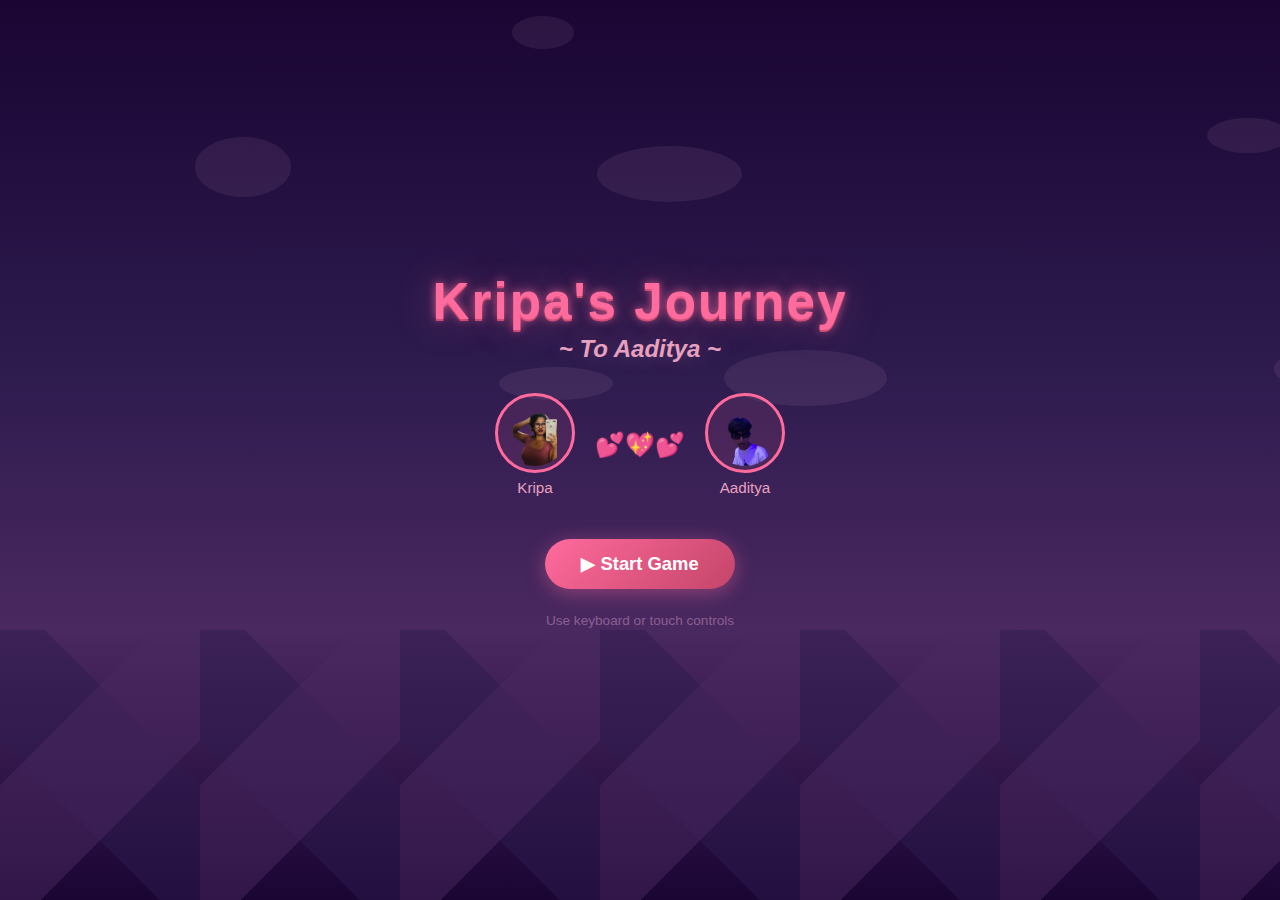
<file: index.html>
<!DOCTYPE html>
<html lang="en">
<head>
    <meta charset="UTF-8">
    <meta name="viewport" content="width=device-width, initial-scale=1.0, user-scalable=no, maximum-scale=1.0">
    <meta name="apple-mobile-web-app-capable" content="yes">

    <title>💕 Journey to Aaditya 💕</title> 

    <!-- Favicon (browser tab icon) -->
    <link rel="icon" type="image/png" href="thumbnail.jpg">
    <!-- Open Graph tags for social media previews -->
    <meta property="og:url" content="https://adityahora.github.io/mario/">
    <meta property="og:type" content="website">
    <meta property="og:title" content="💕 Journey to Aaditya 💕">
    <meta property="og:description" content="Mario ❤️">
    <meta property="og:image" content="https://adityahora.github.io/mario/thumbnail.jpg">

    <!-- Twitter card support (optional) -->
    <meta name="twitter:card" content="summary_large_image">
    <meta name="twitter:image" content="https://adityahora.github.io/mario/thumbnail.jpg">

    <link rel="stylesheet" href="style.css">
</head>

<body>
    <!-- ===== TITLE SCREEN ===== -->
    <div id="title-screen" class="screen active">
        <div class="title-bg">
            <div class="parallax-clouds" id="title-clouds"></div>
            <div class="parallax-mountains"></div>
        </div>
        <div class="title-content">
            <h1 class="game-title">Kripa's Journey</h1>
            <h2 class="game-subtitle">~ To Aaditya ~</h2>
            <div class="title-characters">
                <div class="title-char kripa-char">
                    <img src="kripa.png" alt="Kripa" onerror="this.style.display='none'; this.parentElement.querySelector('.fallback').style.display='flex';">
                    <div class="fallback" style="display:none;">🧍‍♀️</div>
                    <span>Kripa</span>
                </div>
                <div class="title-hearts">💕💖💕</div>
                <div class="title-char aaditya-char">
                    <img src="aaditya.png" alt="Aaditya" onerror="this.style.display='none'; this.parentElement.querySelector('.fallback').style.display='flex';">
                    <div class="fallback" style="display:none;">🧍‍♂️</div>
                    <span>Aaditya</span>
                </div>
            </div>
            <button class="btn-main" onclick="showTutorial()">▶ Start Game</button>
            <div class="title-footer">Use keyboard or touch controls</div>
        </div>
    </div>

    <!-- ===== TUTORIAL SCREEN ===== -->
    <div id="tutorial-screen" class="screen">
        <div class="tutorial-box">
            <h2>How to Play 💖</h2>
            <div class="tutorial-sections">
                <div class="tutorial-section">
                    <h3>🎮 Controls</h3>
                    <div class="control-grid">
                        <div class="control-item">
                            <div class="key-display">W</div>
                            <span>Move Right</span>
                        </div>
                        <div class="control-item">
                            <div class="key-display">S</div>
                            <span>Move Left</span>
                        </div>
                        <div class="control-item">
                            <div class="key-display">Space</div>
                            <span>Jump</span>
                        </div>
                        <div class="control-item">
                            <div class="key-display">📱 Touch</div>
                            <span>On-screen buttons</span>
                        </div>
                    </div>
                </div>
                <div class="tutorial-section">
                    <h3>🎯 Goal</h3>
                    <p>Collect <strong>ALL 🌹 roses</strong> in each level to unlock the path to <strong>Aaditya</strong>! He'll be waiting at the end, but you can only reach him once every rose is collected. 💕</p>
                </div>
                <div class="tutorial-section">
                    <h3>⚠️ Watch Out!</h3>
                    <div class="tutorial-items">
                        <div class="tut-item"><span class="tut-icon">🦀</span> Enemies - Jump on them to squish, or dodge them!</div>
                        <div class="tut-item"><span class="tut-icon">🕳️</span> Gaps - Don't fall off the edge!</div>
                        <div class="tut-item"><span class="tut-icon">🌹</span> Roses - Collect ALL to unlock the goal!</div>
                        <div class="tut-item"><span class="tut-icon">💖</span> Hearts - Pick up for extra lives!</div>
                    </div>
                </div>
                <div class="tutorial-section">
                    <h3>❤️ Lives & Checkpoints</h3>
                    <p>You have <strong>5 lives</strong>. If you lose them all, don't worry — each level is a <strong>checkpoint</strong>! You'll restart the current level, not the whole game. 💪</p>
                </div>
            </div>
            <button class="btn-main" onclick="startGame()">Let's Go! 💖</button>
        </div>
    </div>

    <!-- ===== GAME SCREEN ===== -->
    <div id="game-screen" class="screen">
        <!-- HUD -->
        <div class="hud">
            <div class="hud-left">
                <div class="hud-lives" id="hud-lives">
                    <span>❤️</span><span>❤️</span><span>❤️</span><span>❤️</span><span>❤️</span>
                </div>
            </div>
            <div class="hud-center">
                <div class="hud-level" id="hud-level">Level 1</div>
                <div class="hud-level-name" id="hud-level-name">The Garden of Love</div>
            </div>
            <div class="hud-right">
                <div class="hud-score">⭐ <span id="hud-score">0</span></div>
                <div class="hud-roses-display">🌹 <span id="hud-roses">0 / 0</span></div>
                <div class="hud-goal-status" id="hud-goal-status">🔒 Collect all roses</div>
            </div>
        </div>

        <!-- Game Canvas -->
        <canvas id="game-canvas"></canvas>

        <!-- Level Intro Overlay -->
        <div class="level-intro" id="level-intro">
            <div class="level-intro-box">
                <h2 id="level-intro-title">Level 1</h2>
                <p id="level-intro-name">The Garden of Love</p>
                <p id="level-intro-hint" class="level-hint"></p>
            </div>
        </div>

        <!-- Mobile Controls -->
        <div class="mobile-controls" id="mobile-controls">
            <div class="mobile-left">
                <button class="mobile-btn" id="btn-left" aria-label="Move Left">◀</button>
                <button class="mobile-btn" id="btn-right" aria-label="Move Right">▶</button>
            </div>
            <div class="mobile-right">
                <button class="mobile-btn mobile-btn-jump" id="btn-jump" aria-label="Jump">▲</button>
            </div>
        </div>

        <!-- Pause Button -->
        <button class="pause-btn" id="pause-btn" onclick="togglePause()" aria-label="Pause">⏸️</button>
    </div>

    <!-- ===== PAUSE OVERLAY ===== -->
    <div id="pause-overlay" class="overlay">
        <div class="overlay-box">
            <h2>⏸️ Paused</h2>
            <button class="btn-main" onclick="togglePause()">▶ Resume</button>
            <button class="btn-secondary" onclick="restartLevel()">🔄 Restart Level</button>
            <button class="btn-secondary" onclick="quitToTitle()">🏠 Main Menu</button>
        </div>
    </div>

    <!-- ===== LEVEL COMPLETE OVERLAY ===== -->
    <div id="level-complete-overlay" class="overlay">
        <div class="overlay-box level-complete-box">
            <h2 id="lc-title">Level Complete! 💖</h2>
            <p id="lc-message" class="lc-msg"></p>
            <div class="lc-stats">
                <div class="lc-stat"><span>⭐</span><span id="lc-score">0</span></div>
                <div class="lc-stat"><span>⏱️</span><span id="lc-time">0s</span></div>
            </div>
            <button class="btn-main" id="lc-next-btn" onclick="nextLevel()">Next Level →</button>
        </div>
    </div>

    <!-- ===== GAME OVER OVERLAY ===== -->
    <div id="gameover-overlay" class="overlay">
        <div class="overlay-box gameover-box">
            <h2>💔 Game Over</h2>
            <p class="go-msg">Don't give up! Aaditya is still waiting at the same spot! 💕</p>
            <button class="btn-main" onclick="retryGame()">Retry This Level ❤️</button>
            <button class="btn-secondary" onclick="quitToTitle()">Main Menu</button>
        </div>
    </div>

    <!-- ===== VICTORY SCREEN ===== -->
    <div id="victory-screen" class="screen">
        <canvas id="victory-canvas"></canvas>
        <div class="victory-content" id="victory-content">
            <div class="victory-characters">
                <div class="v-char v-kripa">
                    <img src="kripa.png" alt="Kripa" onerror="this.textContent='🧍‍♀️'; this.style.fontSize='4rem';">
                </div>
                <div class="v-heart-big">💖</div>
                <div class="v-char v-aaditya">
                    <img src="aaditya.png" alt="Aaditya" onerror="this.textContent='🧍‍♂️'; this.style.fontSize='4rem';">
                </div>
            </div>
            <h1 class="victory-title">You Made It! 🎉</h1>
            <div class="victory-message" id="victory-message"></div>
            <div class="victory-stats">
                <div class="v-stat"><span>⭐ Score</span><span id="v-score">0</span></div>
                <div class="v-stat"><span>❤️ Lives Left</span><span id="v-lives">0</span></div>
            </div>
            <button class="btn-main victory-btn" onclick="quitToTitle()">Play Again 💕</button>
        </div>
    </div>

    <script src="sounds.js"></script>
    <script src="game.js"></script>
</body>
</html>
</file>
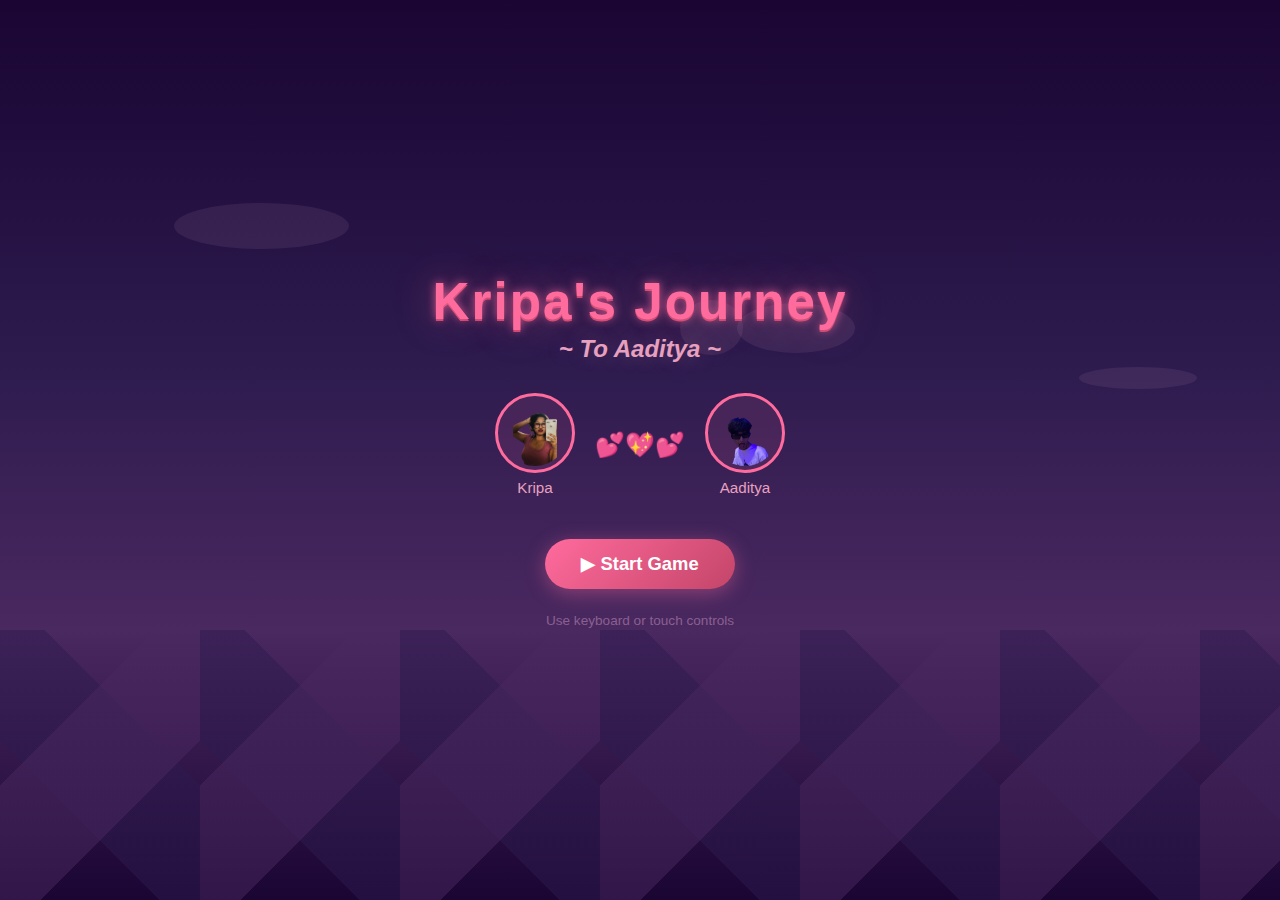
<file: mario/index.html>
<!DOCTYPE html>
<html lang="en">
<head>
    <meta charset="UTF-8">
    <meta name="viewport" content="width=device-width, initial-scale=1.0, user-scalable=no, maximum-scale=1.0">
    <meta name="apple-mobile-web-app-capable" content="yes">

    <title>💕 Journey to Aaditya 💕</title>

    <!-- Favicon (browser tab icon) -->
    <link rel="icon" type="image/png" href="thumbnail.jpg">
    <!-- Open Graph tags for social media previews -->
    <meta property="og:url" content="https://adityahora.github.io/mario/">
    <meta property="og:type" content="website">
    <meta property="og:title" content="💕 Kripa's Journey to Aaditya 💕">
    <meta property="og:description" content="Open this special page for Kripa ❤️">
    <meta property="og:image" content="https://adityahora.github.io/mario/thumbnail.jpg">

    <!-- Twitter card support (optional) -->
    <meta name="twitter:card" content="summary_large_image">
    <meta name="twitter:image" content="https://adityahora.github.io/mario/thumbnail.jpg">

    <link rel="stylesheet" href="style.css">
</head>

<body>
    <!-- ===== TITLE SCREEN ===== -->
    <div id="title-screen" class="screen active">
        <div class="title-bg">
            <div class="parallax-clouds" id="title-clouds"></div>
            <div class="parallax-mountains"></div>
        </div>
        <div class="title-content">
            <h1 class="game-title">Kripa's Journey</h1>
            <h2 class="game-subtitle">~ To Aaditya ~</h2>
            <div class="title-characters">
                <div class="title-char kripa-char">
                    <img src="kripa.png" alt="Kripa" onerror="this.style.display='none'; this.parentElement.querySelector('.fallback').style.display='flex';">
                    <div class="fallback" style="display:none;">🧍‍♀️</div>
                    <span>Kripa</span>
                </div>
                <div class="title-hearts">💕💖💕</div>
                <div class="title-char aaditya-char">
                    <img src="aaditya.png" alt="Aaditya" onerror="this.style.display='none'; this.parentElement.querySelector('.fallback').style.display='flex';">
                    <div class="fallback" style="display:none;">🧍‍♂️</div>
                    <span>Aaditya</span>
                </div>
            </div>
            <button class="btn-main" onclick="showTutorial()">▶ Start Game</button>
            <div class="title-footer">Use keyboard or touch controls</div>
        </div>
    </div>

    <!-- ===== TUTORIAL SCREEN ===== -->
    <div id="tutorial-screen" class="screen">
        <div class="tutorial-box">
            <h2>How to Play 💖</h2>
            <div class="tutorial-sections">
                <div class="tutorial-section">
                    <h3>🎮 Controls</h3>
                    <div class="control-grid">
                        <div class="control-item">
                            <div class="key-display">W</div>
                            <span>Move Right</span>
                        </div>
                        <div class="control-item">
                            <div class="key-display">S</div>
                            <span>Move Left</span>
                        </div>
                        <div class="control-item">
                            <div class="key-display">Space</div>
                            <span>Jump</span>
                        </div>
                        <div class="control-item">
                            <div class="key-display">📱 Touch</div>
                            <span>On-screen buttons</span>
                        </div>
                    </div>
                </div>
                <div class="tutorial-section">
                    <h3>🎯 Goal</h3>
                    <p>Collect <strong>ALL 🌹 roses</strong> in each level to unlock the path to <strong>Aaditya</strong>! He'll be waiting at the end, but you can only reach him once every rose is collected. 💕</p>
                </div>
                <div class="tutorial-section">
                    <h3>⚠️ Watch Out!</h3>
                    <div class="tutorial-items">
                        <div class="tut-item"><span class="tut-icon">🦀</span> Enemies - Jump on them to squish, or dodge them!</div>
                        <div class="tut-item"><span class="tut-icon">🕳️</span> Gaps - Don't fall off the edge!</div>
                        <div class="tut-item"><span class="tut-icon">🌹</span> Roses - Collect ALL to unlock the goal!</div>
                        <div class="tut-item"><span class="tut-icon">💖</span> Hearts - Pick up for extra lives!</div>
                    </div>
                </div>
                <div class="tutorial-section">
                    <h3>❤️ Lives & Checkpoints</h3>
                    <p>You have <strong>5 lives</strong>. If you lose them all, don't worry — each level is a <strong>checkpoint</strong>! You'll restart the current level, not the whole game. 💪</p>
                </div>
            </div>
            <button class="btn-main" onclick="startGame()">Let's Go! 💖</button>
        </div>
    </div>

    <!-- ===== GAME SCREEN ===== -->
    <div id="game-screen" class="screen">
        <!-- HUD -->
        <div class="hud">
            <div class="hud-left">
                <div class="hud-lives" id="hud-lives">
                    <span>❤️</span><span>❤️</span><span>❤️</span><span>❤️</span><span>❤️</span>
                </div>
            </div>
            <div class="hud-center">
                <div class="hud-level" id="hud-level">Level 1</div>
                <div class="hud-level-name" id="hud-level-name">The Garden of Love</div>
            </div>
            <div class="hud-right">
                <div class="hud-score">⭐ <span id="hud-score">0</span></div>
                <div class="hud-roses-display">🌹 <span id="hud-roses">0 / 0</span></div>
                <div class="hud-goal-status" id="hud-goal-status">🔒 Collect all roses</div>
            </div>
        </div>

        <!-- Game Canvas -->
        <canvas id="game-canvas"></canvas>

        <!-- Level Intro Overlay -->
        <div class="level-intro" id="level-intro">
            <div class="level-intro-box">
                <h2 id="level-intro-title">Level 1</h2>
                <p id="level-intro-name">The Garden of Love</p>
                <p id="level-intro-hint" class="level-hint"></p>
            </div>
        </div>

        <!-- Mobile Controls -->
        <div class="mobile-controls" id="mobile-controls">
            <div class="mobile-left">
                <button class="mobile-btn" id="btn-left" aria-label="Move Left">◀</button>
                <button class="mobile-btn" id="btn-right" aria-label="Move Right">▶</button>
            </div>
            <div class="mobile-right">
                <button class="mobile-btn mobile-btn-jump" id="btn-jump" aria-label="Jump">▲</button>
            </div>
        </div>

        <!-- Pause Button -->
        <button class="pause-btn" id="pause-btn" onclick="togglePause()" aria-label="Pause">⏸️</button>
    </div>

    <!-- ===== PAUSE OVERLAY ===== -->
    <div id="pause-overlay" class="overlay">
        <div class="overlay-box">
            <h2>⏸️ Paused</h2>
            <button class="btn-main" onclick="togglePause()">▶ Resume</button>
            <button class="btn-secondary" onclick="restartLevel()">🔄 Restart Level</button>
            <button class="btn-secondary" onclick="quitToTitle()">🏠 Main Menu</button>
        </div>
    </div>

    <!-- ===== LEVEL COMPLETE OVERLAY ===== -->
    <div id="level-complete-overlay" class="overlay">
        <div class="overlay-box level-complete-box">
            <h2 id="lc-title">Level Complete! 💖</h2>
            <p id="lc-message" class="lc-msg"></p>
            <div class="lc-stats">
                <div class="lc-stat"><span>⭐</span><span id="lc-score">0</span></div>
                <div class="lc-stat"><span>⏱️</span><span id="lc-time">0s</span></div>
            </div>
            <button class="btn-main" id="lc-next-btn" onclick="nextLevel()">Next Level →</button>
        </div>
    </div>

    <!-- ===== GAME OVER OVERLAY ===== -->
    <div id="gameover-overlay" class="overlay">
        <div class="overlay-box gameover-box">
            <h2>💔 Game Over</h2>
            <p class="go-msg">Don't give up! Aaditya is still waiting at the same spot! 💕</p>
            <button class="btn-main" onclick="retryGame()">Retry This Level ❤️</button>
            <button class="btn-secondary" onclick="quitToTitle()">Main Menu</button>
        </div>
    </div>

    <!-- ===== VICTORY SCREEN ===== -->
    <div id="victory-screen" class="screen">
        <canvas id="victory-canvas"></canvas>
        <div class="victory-content" id="victory-content">
            <div class="victory-characters">
                <div class="v-char v-kripa">
                    <img src="kripa.png" alt="Kripa" onerror="this.textContent='🧍‍♀️'; this.style.fontSize='4rem';">
                </div>
                <div class="v-heart-big">💖</div>
                <div class="v-char v-aaditya">
                    <img src="aaditya.png" alt="Aaditya" onerror="this.textContent='🧍‍♂️'; this.style.fontSize='4rem';">
                </div>
            </div>
            <h1 class="victory-title">You Made It! 🎉</h1>
            <div class="victory-message" id="victory-message"></div>
            <div class="victory-stats">
                <div class="v-stat"><span>⭐ Score</span><span id="v-score">0</span></div>
                <div class="v-stat"><span>❤️ Lives Left</span><span id="v-lives">0</span></div>
            </div>
            <button class="btn-main victory-btn" onclick="quitToTitle()">Play Again 💕</button>
        </div>
    </div>

    <script src="sounds.js"></script>
    <script src="game.js"></script>
</body>
</html>
</file>
<file: style.css>
/* ============================================
   RESET & BASE
   ============================================ */
* {
    margin: 0;
    padding: 0;
    box-sizing: border-box;
    -webkit-tap-highlight-color: transparent;
    -webkit-touch-callout: none;
    -webkit-user-select: none;
    user-select: none;
}

html, body {
    width: 100%;
    height: 100%;
    overflow: hidden;
    font-family: 'Segoe UI', 'Arial', sans-serif;
    background: #0a0014;
    touch-action: none;
}

/* ============================================
   SCREENS
   ============================================ */
.screen {
    position: fixed;
    top: 0; left: 0;
    width: 100%; height: 100%;
    display: none;
    z-index: 1;
}
.screen.active {
    display: flex;
}

.overlay {
    position: fixed;
    top: 0; left: 0;
    width: 100%; height: 100%;
    background: rgba(0, 0, 0, 0.75);
    backdrop-filter: blur(6px);
    display: none;
    justify-content: center;
    align-items: center;
    z-index: 100;
}
.overlay.active {
    display: flex;
}

.overlay-box {
    background: linear-gradient(135deg, #1a0a2e, #2d1b4e);
    border: 2px solid #ff6b9d;
    border-radius: 20px;
    padding: 40px 50px;
    text-align: center;
    max-width: 420px;
    width: 90%;
    box-shadow: 0 0 40px rgba(255, 107, 157, 0.3);
    animation: popIn 0.4s cubic-bezier(0.175, 0.885, 0.32, 1.275);
}
.overlay-box h2 {
    color: #ff6b9d;
    font-size: 1.8rem;
    margin-bottom: 16px;
}
.overlay-box p {
    color: #d4a0c0;
    margin-bottom: 20px;
    line-height: 1.5;
}

/* ============================================
   BUTTONS
   ============================================ */
.btn-main {
    background: linear-gradient(135deg, #ff6b9d, #c44569);
    border: none;
    color: white;
    padding: 14px 36px;
    font-size: 1.15rem;
    font-weight: bold;
    border-radius: 50px;
    cursor: pointer;
    display: inline-block;
    margin: 8px;
    box-shadow: 0 4px 20px rgba(255, 107, 157, 0.4);
    transition: transform 0.2s, box-shadow 0.2s;
}
.btn-main:hover {
    transform: translateY(-2px) scale(1.03);
    box-shadow: 0 6px 30px rgba(255, 107, 157, 0.6);
}
.btn-main:active {
    transform: scale(0.97);
}

.btn-secondary {
    background: rgba(255, 107, 157, 0.15);
    border: 1px solid rgba(255, 107, 157, 0.4);
    color: #e8a0bf;
    padding: 10px 28px;
    font-size: 1rem;
    border-radius: 50px;
    cursor: pointer;
    display: inline-block;
    margin: 6px;
    transition: all 0.2s;
}
.btn-secondary:hover {
    background: rgba(255, 107, 157, 0.25);
    border-color: #ff6b9d;
}

/* ============================================
   TITLE SCREEN
   ============================================ */
#title-screen {
    background: linear-gradient(180deg, #1a0533 0%, #2d1b4e 40%, #4a2860 70%, #1a0533 100%);
    flex-direction: column;
    justify-content: center;
    align-items: center;
}

.title-bg {
    position: absolute;
    top: 0; left: 0;
    width: 100%; height: 100%;
    overflow: hidden;
}

.parallax-clouds {
    position: absolute;
    width: 200%; height: 100%;
    top: 0; left: 0;
    animation: cloud-scroll 60s linear infinite;
}

.cloud {
    position: absolute;
    background: rgba(255, 200, 230, 0.08);
    border-radius: 50%;
}

.parallax-mountains {
    position: absolute;
    bottom: 0;
    width: 100%; height: 30%;
    background:
        linear-gradient(135deg, transparent 33%, rgba(74, 40, 96, 0.5) 33%, rgba(74, 40, 96, 0.5) 66%, transparent 66%),
        linear-gradient(225deg, transparent 33%, rgba(45, 27, 78, 0.5) 33%, rgba(45, 27, 78, 0.5) 66%, transparent 66%);
    background-size: 200px 100%;
}

.title-content {
    position: relative;
    z-index: 2;
    text-align: center;
}

.game-title {
    font-size: 3.2rem;
    color: #ff6b9d;
    text-shadow:
        0 0 10px rgba(255, 107, 157, 0.8),
        0 0 40px rgba(255, 107, 157, 0.4),
        0 2px 0 #c44569;
    margin-bottom: 4px;
    letter-spacing: 2px;
    animation: title-float 3s ease-in-out infinite;
}

.game-subtitle {
    font-size: 1.5rem;
    color: #e8a0bf;
    font-style: italic;
    margin-bottom: 30px;
    text-shadow: 0 0 20px rgba(232, 160, 191, 0.3);
}

.title-characters {
    display: flex;
    align-items: center;
    justify-content: center;
    gap: 20px;
    margin-bottom: 35px;
}

.title-char {
    text-align: center;
    color: #e8a0bf;
    font-size: 0.95rem;
}
.title-char img {
    width: 80px;
    height: 80px;
    object-fit: contain;
    border-radius: 50%;
    border: 3px solid #ff6b9d;
    padding: 4px;
    background: rgba(255, 107, 157, 0.1);
    display: block;
    margin: 0 auto 6px;
}
.title-char .fallback {
    width: 80px;
    height: 80px;
    border-radius: 50%;
    border: 3px solid #ff6b9d;
    background: rgba(255, 107, 157, 0.1);
    display: flex;
    align-items: center;
    justify-content: center;
    font-size: 2.5rem;
    margin: 0 auto 6px;
}

.title-hearts {
    font-size: 1.5rem;
    animation: heartbeat 1.2s ease-in-out infinite;
}

.title-footer {
    color: #8a6090;
    font-size: 0.85rem;
    margin-top: 16px;
}

/* ============================================
   TUTORIAL SCREEN
   ============================================ */
#tutorial-screen {
    background: linear-gradient(135deg, #1a0533, #2d1b4e);
    justify-content: center;
    align-items: center;
    overflow-y: auto;
}

.tutorial-box {
    background: linear-gradient(135deg, #1e0d35, #32205a);
    border: 2px solid #ff6b9d;
    border-radius: 20px;
    padding: 30px 36px;
    max-width: 550px;
    width: 92%;
    max-height: 90vh;
    overflow-y: auto;
    text-align: center;
    box-shadow: 0 0 50px rgba(255, 107, 157, 0.2);
    animation: popIn 0.5s cubic-bezier(0.175, 0.885, 0.32, 1.275);
}
.tutorial-box h2 {
    color: #ff6b9d;
    font-size: 2rem;
    margin-bottom: 20px;
}
.tutorial-section {
    margin-bottom: 20px;
    text-align: left;
}
.tutorial-section h3 {
    color: #ff9ab8;
    font-size: 1.1rem;
    margin-bottom: 8px;
    border-bottom: 1px solid rgba(255, 107, 157, 0.2);
    padding-bottom: 4px;
}
.tutorial-section p {
    color: #d4a0c0;
    line-height: 1.5;
}

.control-grid {
    display: grid;
    grid-template-columns: repeat(auto-fit, minmax(140px, 1fr));
    gap: 10px;
}
.control-item {
    background: rgba(255, 107, 157, 0.08);
    border: 1px solid rgba(255, 107, 157, 0.15);
    border-radius: 12px;
    padding: 12px;
    text-align: center;
}
.key-display {
    font-size: 1.1rem;
    font-weight: bold;
    color: #ff6b9d;
    margin-bottom: 4px;
}
.control-item span {
    color: #c090b0;
    font-size: 0.85rem;
}

.tutorial-items {
    display: flex;
    flex-direction: column;
    gap: 8px;
}
.tut-item {
    color: #d4a0c0;
    font-size: 0.95rem;
    display: flex;
    align-items: center;
    gap: 8px;
}
.tut-icon {
    font-size: 1.3rem;
    min-width: 30px;
    text-align: center;
}

/* ============================================
   HUD (Heads Up Display)
   ============================================ */
.hud {
    position: absolute;
    top: 0; left: 0;
    width: 100%;
    display: flex;
    justify-content: space-between;
    align-items: center;
    padding: 8px 16px;
    background: linear-gradient(180deg, rgba(0,0,0,0.6) 0%, transparent 100%);
    z-index: 20;
    pointer-events: none;
}
.hud > * { pointer-events: auto; }

.hud-lives {
    display: flex;
    gap: 3px;
    font-size: 1.2rem;
}
.hud-lives span {
    transition: transform 0.3s, opacity 0.3s;
}
.hud-lives span.lost {
    opacity: 0.2;
    transform: scale(0.7);
    filter: grayscale(1);
}

.hud-center {
    text-align: center;
}
.hud-level {
    color: #ff6b9d;
    font-weight: bold;
    font-size: 1rem;
}
.hud-level-name {
    color: #d4a0c0;
    font-size: 0.75rem;
}

.hud-right {
    text-align: right;
}

.hud-score {
    color: #ffd700;
    font-weight: bold;
    font-size: 1rem;
    margin-bottom: 2px;
}

.hud-roses-display {
    color: #ffd700;
    font-weight: bold;
    font-size: 1.1rem;
}

.hud-goal-status {
    font-size: 0.7rem;
    color: #ff9ab8;
    transition: color 0.3s;
}

/* ============================================
   LEVEL INTRO
   ============================================ */
.level-intro {
    position: absolute;
    top: 0; left: 0;
    width: 100%; height: 100%;
    display: none;
    justify-content: center;
    align-items: center;
    background: rgba(0, 0, 0, 0.7);
    z-index: 50;
}
.level-intro.active {
    display: flex;
}

.level-intro-box {
    text-align: center;
    animation: popIn 0.5s ease-out;
}
.level-intro-box h2 {
    font-size: 2.5rem;
    color: #ff6b9d;
    text-shadow: 0 0 20px rgba(255, 107, 157, 0.6);
    margin-bottom: 8px;
}
.level-intro-box p {
    color: #e8a0bf;
    font-size: 1.2rem;
    margin-bottom: 6px;
}
.level-hint {
    color: #b080a0;
    font-size: 0.9rem;
    font-style: italic;
}

/* ============================================
   GAME CANVAS
   ============================================ */
#game-canvas {
    position: absolute;
    top: 0; left: 0;
    width: 100%;
    height: 100%;
    display: block;
}

#game-screen {
    background: #1a0533;
    flex-direction: column;
    position: relative;
}

/* ============================================
   MOBILE CONTROLS
   ============================================ */
.mobile-controls {
    position: absolute;
    bottom: 0; left: 0;
    width: 100%;
    display: flex;
    justify-content: space-between;
    align-items: flex-end;
    padding: 12px 16px;
    z-index: 30;
    pointer-events: none;
}

.mobile-left, .mobile-right {
    display: flex;
    gap: 10px;
    pointer-events: auto;
}

.mobile-btn {
    width: 64px;
    height: 64px;
    border-radius: 50%;
    border: 2px solid rgba(255, 107, 157, 0.5);
    background: rgba(255, 107, 157, 0.15);
    color: rgba(255, 255, 255, 0.8);
    font-size: 1.5rem;
    cursor: pointer;
    display: flex;
    align-items: center;
    justify-content: center;
    backdrop-filter: blur(4px);
    transition: background 0.1s, transform 0.1s;
    touch-action: none;
}
.mobile-btn:active, .mobile-btn.pressed {
    background: rgba(255, 107, 157, 0.4);
    transform: scale(0.92);
}
.mobile-btn-jump {
    width: 76px;
    height: 76px;
    font-size: 1.8rem;
    border-color: rgba(255, 200, 107, 0.5);
    background: rgba(255, 200, 107, 0.15);
}
.mobile-btn-jump:active, .mobile-btn-jump.pressed {
    background: rgba(255, 200, 107, 0.4);
}

/* Hide mobile controls on desktop */
@media (hover: hover) and (pointer: fine) {
    .mobile-controls {
        display: none;
    }
}

.pause-btn {
    position: absolute;
    top: 8px;
    right: 8px;
    width: 40px;
    height: 40px;
    border-radius: 50%;
    border: none;
    background: rgba(0, 0, 0, 0.4);
    color: white;
    font-size: 1.2rem;
    cursor: pointer;
    z-index: 25;
    display: flex;
    align-items: center;
    justify-content: center;
}

/* ============================================
   LEVEL COMPLETE
   ============================================ */
.level-complete-box {
    position: relative;
    overflow: hidden;
}
.lc-msg {
    font-size: 1.05rem;
    color: #e8a0bf;
    line-height: 1.6;
}
.lc-stats {
    display: flex;
    justify-content: center;
    gap: 30px;
    margin: 16px 0;
}
.lc-stat {
    display: flex;
    flex-direction: column;
    align-items: center;
    gap: 4px;
    font-size: 1.2rem;
    color: #ffd700;
}
.lc-stat span:first-child {
    font-size: 1.5rem;
}

/* ============================================
   GAME OVER
   ============================================ */
.gameover-box h2 {
    font-size: 2.2rem;
    animation: shake 0.5s ease-in-out;
}
.go-msg {
    color: #d4a0c0;
}

/* ============================================
   VICTORY SCREEN
   ============================================ */
#victory-screen {
    background: #0a0014;
    justify-content: center;
    align-items: center;
}

#victory-canvas {
    position: absolute;
    top: 0; left: 0;
    width: 100%; height: 100%;
    z-index: 1;
}

.victory-content {
    position: relative;
    z-index: 2;
    text-align: center;
    max-width: 550px;
    width: 92%;
    animation: fadeInUp 0.8s ease-out;
}

.victory-characters {
    display: flex;
    align-items: center;
    justify-content: center;
    gap: 10px;
    margin-bottom: 20px;
}

.v-char img {
    width: 90px;
    height: 90px;
    object-fit: contain;
    border-radius: 50%;
    border: 3px solid #ff6b9d;
    padding: 4px;
    background: rgba(255, 107, 157, 0.1);
}

.v-heart-big {
    font-size: 3rem;
    animation: heartbeat 1s ease-in-out infinite;
    filter: drop-shadow(0 0 15px rgba(255, 107, 157, 0.6));
}

.victory-title {
    font-size: 2.6rem;
    color: #ff6b9d;
    text-shadow: 0 0 20px rgba(255, 107, 157, 0.8), 0 0 50px rgba(255, 107, 157, 0.4);
    margin-bottom: 15px;
    animation: rainbow-glow 3s ease-in-out infinite;
}

.victory-message {
    color: #e8a0bf;
    font-size: 1.1rem;
    line-height: 1.8;
    margin-bottom: 20px;
    white-space: pre-line;
    animation: fadeInUp 1s ease-out 0.3s both;
}

.victory-stats {
    display: flex;
    justify-content: center;
    gap: 40px;
    margin-bottom: 24px;
    animation: fadeInUp 1s ease-out 0.6s both;
}
.v-stat {
    display: flex;
    flex-direction: column;
    gap: 4px;
    color: #d4a0c0;
    font-size: 1rem;
}
.v-stat span:last-child {
    font-size: 1.6rem;
    color: #ffd700;
    font-weight: bold;
}

.victory-btn {
    animation: fadeInUp 1s ease-out 0.9s both;
    font-size: 1.2rem;
    padding: 16px 40px;
}

/* ============================================
   ANIMATIONS
   ============================================ */
@keyframes popIn {
    0% { opacity: 0; transform: scale(0.5); }
    100% { opacity: 1; transform: scale(1); }
}
@keyframes fadeInUp {
    0% { opacity: 0; transform: translateY(25px); }
    100% { opacity: 1; transform: translateY(0); }
}
@keyframes title-float {
    0%, 100% { transform: translateY(0); }
    50% { transform: translateY(-8px); }
}
@keyframes heartbeat {
    0%, 100% { transform: scale(1); }
    15% { transform: scale(1.25); }
    30% { transform: scale(1); }
    45% { transform: scale(1.15); }
}
@keyframes shake {
    0%, 100% { transform: translateX(0); }
    20% { transform: translateX(-10px); }
    40% { transform: translateX(10px); }
    60% { transform: translateX(-6px); }
    80% { transform: translateX(6px); }
}
@keyframes rainbow-glow {
    0%   { color: #ff6b9d; text-shadow: 0 0 20px rgba(255,107,157,0.8); }
    33%  { color: #ff9ab8; text-shadow: 0 0 20px rgba(255,154,184,0.8); }
    66%  { color: #ffd700; text-shadow: 0 0 20px rgba(255,215,0,0.5); }
    100% { color: #ff6b9d; text-shadow: 0 0 20px rgba(255,107,157,0.8); }
}
@keyframes cloud-scroll {
    0% { transform: translateX(0); }
    100% { transform: translateX(-50%); }
}

/* ============================================
   RESPONSIVE
   ============================================ */
@media (max-width: 600px) {
    .game-title { font-size: 2.2rem; }
    .game-subtitle { font-size: 1.1rem; }
    .title-char img, .title-char .fallback { width: 60px; height: 60px; }
    .tutorial-box { padding: 20px 18px; }
    .tutorial-box h2 { font-size: 1.5rem; }
    .overlay-box { padding: 28px 24px; }
    .overlay-box h2 { font-size: 1.4rem; }
    .hud { padding: 6px 10px; }
    .hud-lives { font-size: 1rem; }
    .hud-level { font-size: 0.85rem; }
    .hud-level-name { font-size: 0.65rem; }
    .hud-right { font-size: 0.95rem; }
    .mobile-btn { width: 56px; height: 56px; font-size: 1.3rem; }
    .mobile-btn-jump { width: 66px; height: 66px; font-size: 1.5rem; }
    .victory-title { font-size: 1.8rem; }
    .v-char img { width: 65px; height: 65px; }
    .level-intro-box h2 { font-size: 1.8rem; }
}

@media (max-height: 500px) {
    .hud { padding: 4px 10px; }
    .mobile-btn { width: 48px; height: 48px; font-size: 1.1rem; }
    .mobile-btn-jump { width: 56px; height: 56px; }
    .mobile-controls { padding: 6px 10px; }
}

/* Scrollbar styling for tutorial */
.tutorial-box::-webkit-scrollbar { width: 6px; }
.tutorial-box::-webkit-scrollbar-track { background: rgba(255,107,157,0.05); border-radius: 3px; }
.tutorial-box::-webkit-scrollbar-thumb { background: rgba(255,107,157,0.3); border-radius: 3px; }
</file>
<file: mario/style.css>
/* ============================================
   RESET & BASE
   ============================================ */
* {
    margin: 0;
    padding: 0;
    box-sizing: border-box;
    -webkit-tap-highlight-color: transparent;
    -webkit-touch-callout: none;
    -webkit-user-select: none;
    user-select: none;
}

html, body {
    width: 100%;
    height: 100%;
    overflow: hidden;
    font-family: 'Segoe UI', 'Arial', sans-serif;
    background: #0a0014;
    touch-action: none;
}

/* ============================================
   SCREENS
   ============================================ */
.screen {
    position: fixed;
    top: 0; left: 0;
    width: 100%; height: 100%;
    display: none;
    z-index: 1;
}
.screen.active {
    display: flex;
}

.overlay {
    position: fixed;
    top: 0; left: 0;
    width: 100%; height: 100%;
    background: rgba(0, 0, 0, 0.75);
    backdrop-filter: blur(6px);
    display: none;
    justify-content: center;
    align-items: center;
    z-index: 100;
}
.overlay.active {
    display: flex;
}

.overlay-box {
    background: linear-gradient(135deg, #1a0a2e, #2d1b4e);
    border: 2px solid #ff6b9d;
    border-radius: 20px;
    padding: 40px 50px;
    text-align: center;
    max-width: 420px;
    width: 90%;
    box-shadow: 0 0 40px rgba(255, 107, 157, 0.3);
    animation: popIn 0.4s cubic-bezier(0.175, 0.885, 0.32, 1.275);
}
.overlay-box h2 {
    color: #ff6b9d;
    font-size: 1.8rem;
    margin-bottom: 16px;
}
.overlay-box p {
    color: #d4a0c0;
    margin-bottom: 20px;
    line-height: 1.5;
}

/* ============================================
   BUTTONS
   ============================================ */
.btn-main {
    background: linear-gradient(135deg, #ff6b9d, #c44569);
    border: none;
    color: white;
    padding: 14px 36px;
    font-size: 1.15rem;
    font-weight: bold;
    border-radius: 50px;
    cursor: pointer;
    display: inline-block;
    margin: 8px;
    box-shadow: 0 4px 20px rgba(255, 107, 157, 0.4);
    transition: transform 0.2s, box-shadow 0.2s;
}
.btn-main:hover {
    transform: translateY(-2px) scale(1.03);
    box-shadow: 0 6px 30px rgba(255, 107, 157, 0.6);
}
.btn-main:active {
    transform: scale(0.97);
}

.btn-secondary {
    background: rgba(255, 107, 157, 0.15);
    border: 1px solid rgba(255, 107, 157, 0.4);
    color: #e8a0bf;
    padding: 10px 28px;
    font-size: 1rem;
    border-radius: 50px;
    cursor: pointer;
    display: inline-block;
    margin: 6px;
    transition: all 0.2s;
}
.btn-secondary:hover {
    background: rgba(255, 107, 157, 0.25);
    border-color: #ff6b9d;
}

/* ============================================
   TITLE SCREEN
   ============================================ */
#title-screen {
    background: linear-gradient(180deg, #1a0533 0%, #2d1b4e 40%, #4a2860 70%, #1a0533 100%);
    flex-direction: column;
    justify-content: center;
    align-items: center;
}

.title-bg {
    position: absolute;
    top: 0; left: 0;
    width: 100%; height: 100%;
    overflow: hidden;
}

.parallax-clouds {
    position: absolute;
    width: 200%; height: 100%;
    top: 0; left: 0;
    animation: cloud-scroll 60s linear infinite;
}

.cloud {
    position: absolute;
    background: rgba(255, 200, 230, 0.08);
    border-radius: 50%;
}

.parallax-mountains {
    position: absolute;
    bottom: 0;
    width: 100%; height: 30%;
    background:
        linear-gradient(135deg, transparent 33%, rgba(74, 40, 96, 0.5) 33%, rgba(74, 40, 96, 0.5) 66%, transparent 66%),
        linear-gradient(225deg, transparent 33%, rgba(45, 27, 78, 0.5) 33%, rgba(45, 27, 78, 0.5) 66%, transparent 66%);
    background-size: 200px 100%;
}

.title-content {
    position: relative;
    z-index: 2;
    text-align: center;
}

.game-title {
    font-size: 3.2rem;
    color: #ff6b9d;
    text-shadow:
        0 0 10px rgba(255, 107, 157, 0.8),
        0 0 40px rgba(255, 107, 157, 0.4),
        0 2px 0 #c44569;
    margin-bottom: 4px;
    letter-spacing: 2px;
    animation: title-float 3s ease-in-out infinite;
}

.game-subtitle {
    font-size: 1.5rem;
    color: #e8a0bf;
    font-style: italic;
    margin-bottom: 30px;
    text-shadow: 0 0 20px rgba(232, 160, 191, 0.3);
}

.title-characters {
    display: flex;
    align-items: center;
    justify-content: center;
    gap: 20px;
    margin-bottom: 35px;
}

.title-char {
    text-align: center;
    color: #e8a0bf;
    font-size: 0.95rem;
}
.title-char img {
    width: 80px;
    height: 80px;
    object-fit: contain;
    border-radius: 50%;
    border: 3px solid #ff6b9d;
    padding: 4px;
    background: rgba(255, 107, 157, 0.1);
    display: block;
    margin: 0 auto 6px;
}
.title-char .fallback {
    width: 80px;
    height: 80px;
    border-radius: 50%;
    border: 3px solid #ff6b9d;
    background: rgba(255, 107, 157, 0.1);
    display: flex;
    align-items: center;
    justify-content: center;
    font-size: 2.5rem;
    margin: 0 auto 6px;
}

.title-hearts {
    font-size: 1.5rem;
    animation: heartbeat 1.2s ease-in-out infinite;
}

.title-footer {
    color: #8a6090;
    font-size: 0.85rem;
    margin-top: 16px;
}

/* ============================================
   TUTORIAL SCREEN
   ============================================ */
#tutorial-screen {
    background: linear-gradient(135deg, #1a0533, #2d1b4e);
    justify-content: center;
    align-items: center;
    overflow-y: auto;
}

.tutorial-box {
    background: linear-gradient(135deg, #1e0d35, #32205a);
    border: 2px solid #ff6b9d;
    border-radius: 20px;
    padding: 30px 36px;
    max-width: 550px;
    width: 92%;
    max-height: 90vh;
    overflow-y: auto;
    text-align: center;
    box-shadow: 0 0 50px rgba(255, 107, 157, 0.2);
    animation: popIn 0.5s cubic-bezier(0.175, 0.885, 0.32, 1.275);
}
.tutorial-box h2 {
    color: #ff6b9d;
    font-size: 2rem;
    margin-bottom: 20px;
}
.tutorial-section {
    margin-bottom: 20px;
    text-align: left;
}
.tutorial-section h3 {
    color: #ff9ab8;
    font-size: 1.1rem;
    margin-bottom: 8px;
    border-bottom: 1px solid rgba(255, 107, 157, 0.2);
    padding-bottom: 4px;
}
.tutorial-section p {
    color: #d4a0c0;
    line-height: 1.5;
}

.control-grid {
    display: grid;
    grid-template-columns: repeat(auto-fit, minmax(140px, 1fr));
    gap: 10px;
}
.control-item {
    background: rgba(255, 107, 157, 0.08);
    border: 1px solid rgba(255, 107, 157, 0.15);
    border-radius: 12px;
    padding: 12px;
    text-align: center;
}
.key-display {
    font-size: 1.1rem;
    font-weight: bold;
    color: #ff6b9d;
    margin-bottom: 4px;
}
.control-item span {
    color: #c090b0;
    font-size: 0.85rem;
}

.tutorial-items {
    display: flex;
    flex-direction: column;
    gap: 8px;
}
.tut-item {
    color: #d4a0c0;
    font-size: 0.95rem;
    display: flex;
    align-items: center;
    gap: 8px;
}
.tut-icon {
    font-size: 1.3rem;
    min-width: 30px;
    text-align: center;
}

/* ============================================
   HUD (Heads Up Display)
   ============================================ */
.hud {
    position: absolute;
    top: 0; left: 0;
    width: 100%;
    display: flex;
    justify-content: space-between;
    align-items: center;
    padding: 8px 16px;
    background: linear-gradient(180deg, rgba(0,0,0,0.6) 0%, transparent 100%);
    z-index: 20;
    pointer-events: none;
}
.hud > * { pointer-events: auto; }

.hud-lives {
    display: flex;
    gap: 3px;
    font-size: 1.2rem;
}
.hud-lives span {
    transition: transform 0.3s, opacity 0.3s;
}
.hud-lives span.lost {
    opacity: 0.2;
    transform: scale(0.7);
    filter: grayscale(1);
}

.hud-center {
    text-align: center;
}
.hud-level {
    color: #ff6b9d;
    font-weight: bold;
    font-size: 1rem;
}
.hud-level-name {
    color: #d4a0c0;
    font-size: 0.75rem;
}

.hud-right {
    text-align: right;
}

.hud-score {
    color: #ffd700;
    font-weight: bold;
    font-size: 1rem;
    margin-bottom: 2px;
}

.hud-roses-display {
    color: #ffd700;
    font-weight: bold;
    font-size: 1.1rem;
}

.hud-goal-status {
    font-size: 0.7rem;
    color: #ff9ab8;
    transition: color 0.3s;
}

/* ============================================
   LEVEL INTRO
   ============================================ */
.level-intro {
    position: absolute;
    top: 0; left: 0;
    width: 100%; height: 100%;
    display: none;
    justify-content: center;
    align-items: center;
    background: rgba(0, 0, 0, 0.7);
    z-index: 50;
}
.level-intro.active {
    display: flex;
}

.level-intro-box {
    text-align: center;
    animation: popIn 0.5s ease-out;
}
.level-intro-box h2 {
    font-size: 2.5rem;
    color: #ff6b9d;
    text-shadow: 0 0 20px rgba(255, 107, 157, 0.6);
    margin-bottom: 8px;
}
.level-intro-box p {
    color: #e8a0bf;
    font-size: 1.2rem;
    margin-bottom: 6px;
}
.level-hint {
    color: #b080a0;
    font-size: 0.9rem;
    font-style: italic;
}

/* ============================================
   GAME CANVAS
   ============================================ */
#game-canvas {
    position: absolute;
    top: 0; left: 0;
    width: 100%;
    height: 100%;
    display: block;
}

#game-screen {
    background: #1a0533;
    flex-direction: column;
    position: relative;
}

/* ============================================
   MOBILE CONTROLS
   ============================================ */
.mobile-controls {
    position: absolute;
    bottom: 0; left: 0;
    width: 100%;
    display: flex;
    justify-content: space-between;
    align-items: flex-end;
    padding: 12px 16px;
    z-index: 30;
    pointer-events: none;
}

.mobile-left, .mobile-right {
    display: flex;
    gap: 10px;
    pointer-events: auto;
}

.mobile-btn {
    width: 64px;
    height: 64px;
    border-radius: 50%;
    border: 2px solid rgba(255, 107, 157, 0.5);
    background: rgba(255, 107, 157, 0.15);
    color: rgba(255, 255, 255, 0.8);
    font-size: 1.5rem;
    cursor: pointer;
    display: flex;
    align-items: center;
    justify-content: center;
    backdrop-filter: blur(4px);
    transition: background 0.1s, transform 0.1s;
    touch-action: none;
}
.mobile-btn:active, .mobile-btn.pressed {
    background: rgba(255, 107, 157, 0.4);
    transform: scale(0.92);
}
.mobile-btn-jump {
    width: 76px;
    height: 76px;
    font-size: 1.8rem;
    border-color: rgba(255, 200, 107, 0.5);
    background: rgba(255, 200, 107, 0.15);
}
.mobile-btn-jump:active, .mobile-btn-jump.pressed {
    background: rgba(255, 200, 107, 0.4);
}

/* Hide mobile controls on desktop */
@media (hover: hover) and (pointer: fine) {
    .mobile-controls {
        display: none;
    }
}

.pause-btn {
    position: absolute;
    top: 8px;
    right: 8px;
    width: 40px;
    height: 40px;
    border-radius: 50%;
    border: none;
    background: rgba(0, 0, 0, 0.4);
    color: white;
    font-size: 1.2rem;
    cursor: pointer;
    z-index: 25;
    display: flex;
    align-items: center;
    justify-content: center;
}

/* ============================================
   LEVEL COMPLETE
   ============================================ */
.level-complete-box {
    position: relative;
    overflow: hidden;
}
.lc-msg {
    font-size: 1.05rem;
    color: #e8a0bf;
    line-height: 1.6;
}
.lc-stats {
    display: flex;
    justify-content: center;
    gap: 30px;
    margin: 16px 0;
}
.lc-stat {
    display: flex;
    flex-direction: column;
    align-items: center;
    gap: 4px;
    font-size: 1.2rem;
    color: #ffd700;
}
.lc-stat span:first-child {
    font-size: 1.5rem;
}

/* ============================================
   GAME OVER
   ============================================ */
.gameover-box h2 {
    font-size: 2.2rem;
    animation: shake 0.5s ease-in-out;
}
.go-msg {
    color: #d4a0c0;
}

/* ============================================
   VICTORY SCREEN
   ============================================ */
#victory-screen {
    background: #0a0014;
    justify-content: center;
    align-items: center;
}

#victory-canvas {
    position: absolute;
    top: 0; left: 0;
    width: 100%; height: 100%;
    z-index: 1;
}

.victory-content {
    position: relative;
    z-index: 2;
    text-align: center;
    max-width: 550px;
    width: 92%;
    animation: fadeInUp 0.8s ease-out;
}

.victory-characters {
    display: flex;
    align-items: center;
    justify-content: center;
    gap: 10px;
    margin-bottom: 20px;
}

.v-char img {
    width: 90px;
    height: 90px;
    object-fit: contain;
    border-radius: 50%;
    border: 3px solid #ff6b9d;
    padding: 4px;
    background: rgba(255, 107, 157, 0.1);
}

.v-heart-big {
    font-size: 3rem;
    animation: heartbeat 1s ease-in-out infinite;
    filter: drop-shadow(0 0 15px rgba(255, 107, 157, 0.6));
}

.victory-title {
    font-size: 2.6rem;
    color: #ff6b9d;
    text-shadow: 0 0 20px rgba(255, 107, 157, 0.8), 0 0 50px rgba(255, 107, 157, 0.4);
    margin-bottom: 15px;
    animation: rainbow-glow 3s ease-in-out infinite;
}

.victory-message {
    color: #e8a0bf;
    font-size: 1.1rem;
    line-height: 1.8;
    margin-bottom: 20px;
    white-space: pre-line;
    animation: fadeInUp 1s ease-out 0.3s both;
}

.victory-stats {
    display: flex;
    justify-content: center;
    gap: 40px;
    margin-bottom: 24px;
    animation: fadeInUp 1s ease-out 0.6s both;
}
.v-stat {
    display: flex;
    flex-direction: column;
    gap: 4px;
    color: #d4a0c0;
    font-size: 1rem;
}
.v-stat span:last-child {
    font-size: 1.6rem;
    color: #ffd700;
    font-weight: bold;
}

.victory-btn {
    animation: fadeInUp 1s ease-out 0.9s both;
    font-size: 1.2rem;
    padding: 16px 40px;
}

/* ============================================
   ANIMATIONS
   ============================================ */
@keyframes popIn {
    0% { opacity: 0; transform: scale(0.5); }
    100% { opacity: 1; transform: scale(1); }
}
@keyframes fadeInUp {
    0% { opacity: 0; transform: translateY(25px); }
    100% { opacity: 1; transform: translateY(0); }
}
@keyframes title-float {
    0%, 100% { transform: translateY(0); }
    50% { transform: translateY(-8px); }
}
@keyframes heartbeat {
    0%, 100% { transform: scale(1); }
    15% { transform: scale(1.25); }
    30% { transform: scale(1); }
    45% { transform: scale(1.15); }
}
@keyframes shake {
    0%, 100% { transform: translateX(0); }
    20% { transform: translateX(-10px); }
    40% { transform: translateX(10px); }
    60% { transform: translateX(-6px); }
    80% { transform: translateX(6px); }
}
@keyframes rainbow-glow {
    0%   { color: #ff6b9d; text-shadow: 0 0 20px rgba(255,107,157,0.8); }
    33%  { color: #ff9ab8; text-shadow: 0 0 20px rgba(255,154,184,0.8); }
    66%  { color: #ffd700; text-shadow: 0 0 20px rgba(255,215,0,0.5); }
    100% { color: #ff6b9d; text-shadow: 0 0 20px rgba(255,107,157,0.8); }
}
@keyframes cloud-scroll {
    0% { transform: translateX(0); }
    100% { transform: translateX(-50%); }
}

/* ============================================
   RESPONSIVE
   ============================================ */
@media (max-width: 600px) {
    .game-title { font-size: 2.2rem; }
    .game-subtitle { font-size: 1.1rem; }
    .title-char img, .title-char .fallback { width: 60px; height: 60px; }
    .tutorial-box { padding: 20px 18px; }
    .tutorial-box h2 { font-size: 1.5rem; }
    .overlay-box { padding: 28px 24px; }
    .overlay-box h2 { font-size: 1.4rem; }
    .hud { padding: 6px 10px; }
    .hud-lives { font-size: 1rem; }
    .hud-level { font-size: 0.85rem; }
    .hud-level-name { font-size: 0.65rem; }
    .hud-right { font-size: 0.95rem; }
    .mobile-btn { width: 56px; height: 56px; font-size: 1.3rem; }
    .mobile-btn-jump { width: 66px; height: 66px; font-size: 1.5rem; }
    .victory-title { font-size: 1.8rem; }
    .v-char img { width: 65px; height: 65px; }
    .level-intro-box h2 { font-size: 1.8rem; }
}

@media (max-height: 500px) {
    .hud { padding: 4px 10px; }
    .mobile-btn { width: 48px; height: 48px; font-size: 1.1rem; }
    .mobile-btn-jump { width: 56px; height: 56px; }
    .mobile-controls { padding: 6px 10px; }
}

/* Scrollbar styling for tutorial */
.tutorial-box::-webkit-scrollbar { width: 6px; }
.tutorial-box::-webkit-scrollbar-track { background: rgba(255,107,157,0.05); border-radius: 3px; }
.tutorial-box::-webkit-scrollbar-thumb { background: rgba(255,107,157,0.3); border-radius: 3px; }
</file>
